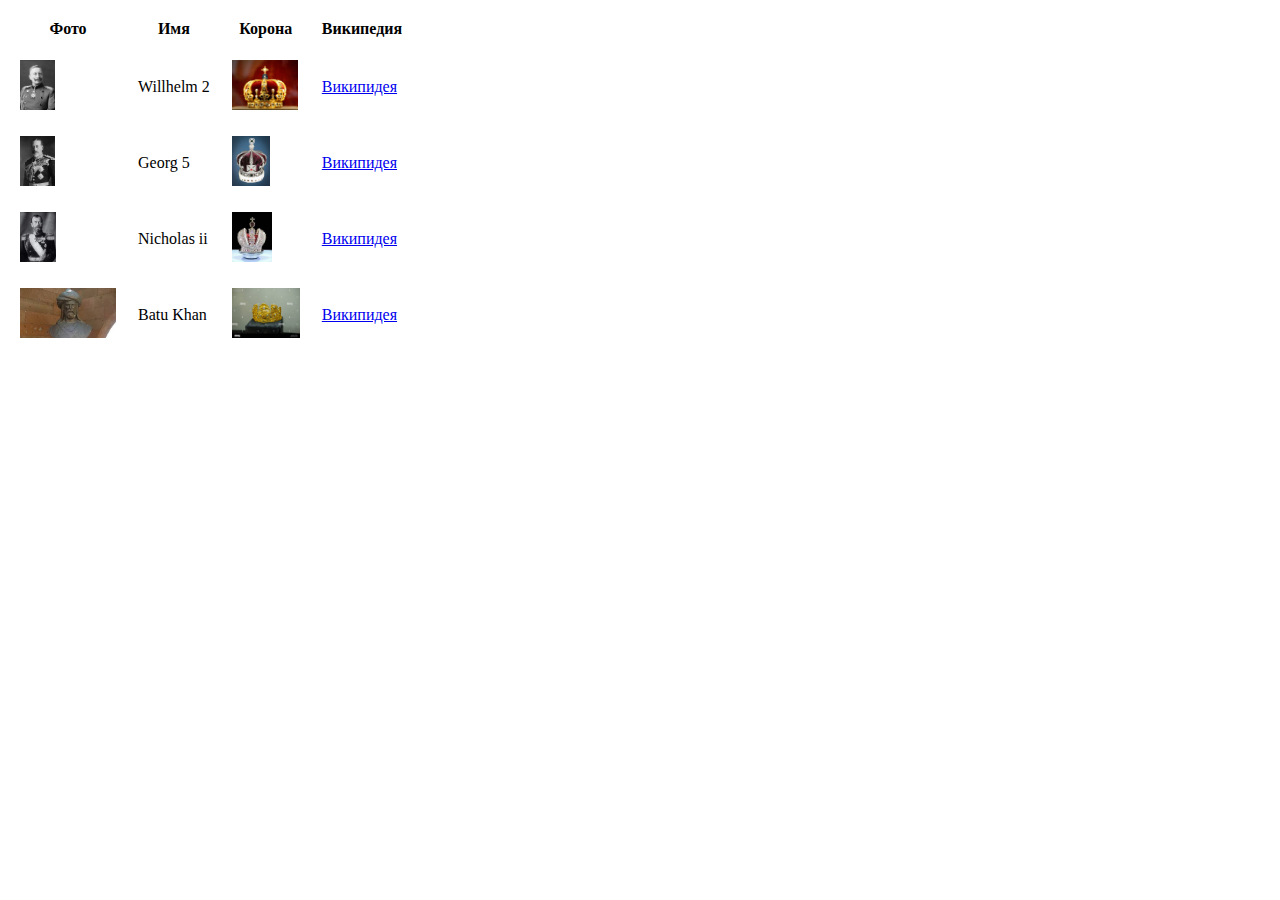
<file: java_new/index.html>
<!DOCTYPE html>
<html lang="en">
    <head>
        <meta charset="UTF-8">
        <title>King</title>
    </head>
    <body>
        <table cellpadding = "10">
            <thead>
                <tr>
                    <th>Фото</th>
                    <th>Имя</th>
                    <th>Корона</th>
                    <th>Википедия</th>
                </tr>
            </thead>
            <tbody>
                <tr>
                    <td>
                        <a href="photo/kaiseer.jpeg">
                            <img src="photo/kaiseer.jpg" alt="Kaiser Willhelm" height="50">
                        </a>
                    </td>
                    <td>Willhelm 2</td>
                    <td>
                        <img src="photo/crown.jpg" alt="Kaiser" height="50">
                    </td>
                    <td>
                        <a href="https://ru.wikipedia.org/wiki/%D0%92%D0%B8%D0%BB%D1%8C%D0%B3%D0%B5%D0%BB%D1%8C%D0%BC_II_(%D0%B8%D0%BC%D0%BF%D0%B5%D1%80%D0%B0%D1%82%D0%BE%D1%80_%D0%93%D0%B5%D1%80%D0%BC%D0%B0%D0%BD%D0%B8%D0%B8)">Википидея</a>
                    </td>
                </tr>
                <tr>
                    <td>
                        <a href="photo/Georg.jpeg">
                            <img src="photo/Georg.jpeg" alt="King Georg" height="50">
                        </a>
                    </td>
                    <td>Georg 5</td>
                    <td>
                        <img src="photo/Crown_Geo.jpg" alt="King crown" height="50">
                    </td>
                    <td>
                        <a href="https://ru.wikipedia.org/wiki/%D0%93%D0%B5%D0%BE%D1%80%D0%B3_V">Википидея</a>
                    </td>
                </tr>
                <tr>
                    <td>
                        <a href="photo/tsar_nicki.jpeg">
                            <img src="photo/tsar_nicki.jpeg" alt="Nicholas" height="50">
                        </a>
                    </td>
                    <td>Nicholas ii</td>
                    <td>
                        <img src="photo/tsar.jpeg" alt="Crown Nicholas" height="50">
                    </td>
                    <td>
                        <a href="https://en.wikipedia.org/wiki/Nicholas_II_of_Russia">Википидея</a>
                    </td>
                </tr>
                <tr>
                    <td>
                        <a href="photo/Batu.jpeg">
                            <img src="photo/Batu.jpeg" alt="Batu khan" height="50">
                        </a>
                    </td>
                    <td>Batu Khan</td>
                    <td>
                        <img src="photo/crown_Batu.jpg" alt="Batu khan" height="50">
                    </td>
                    <td>
                        <a href="https://en.wikipedia.org/wiki/Batu_Khan">Википидея</a>
                    </td>
                </tr>
            </tbody>
        </table>
    </body>
</html>
</file>
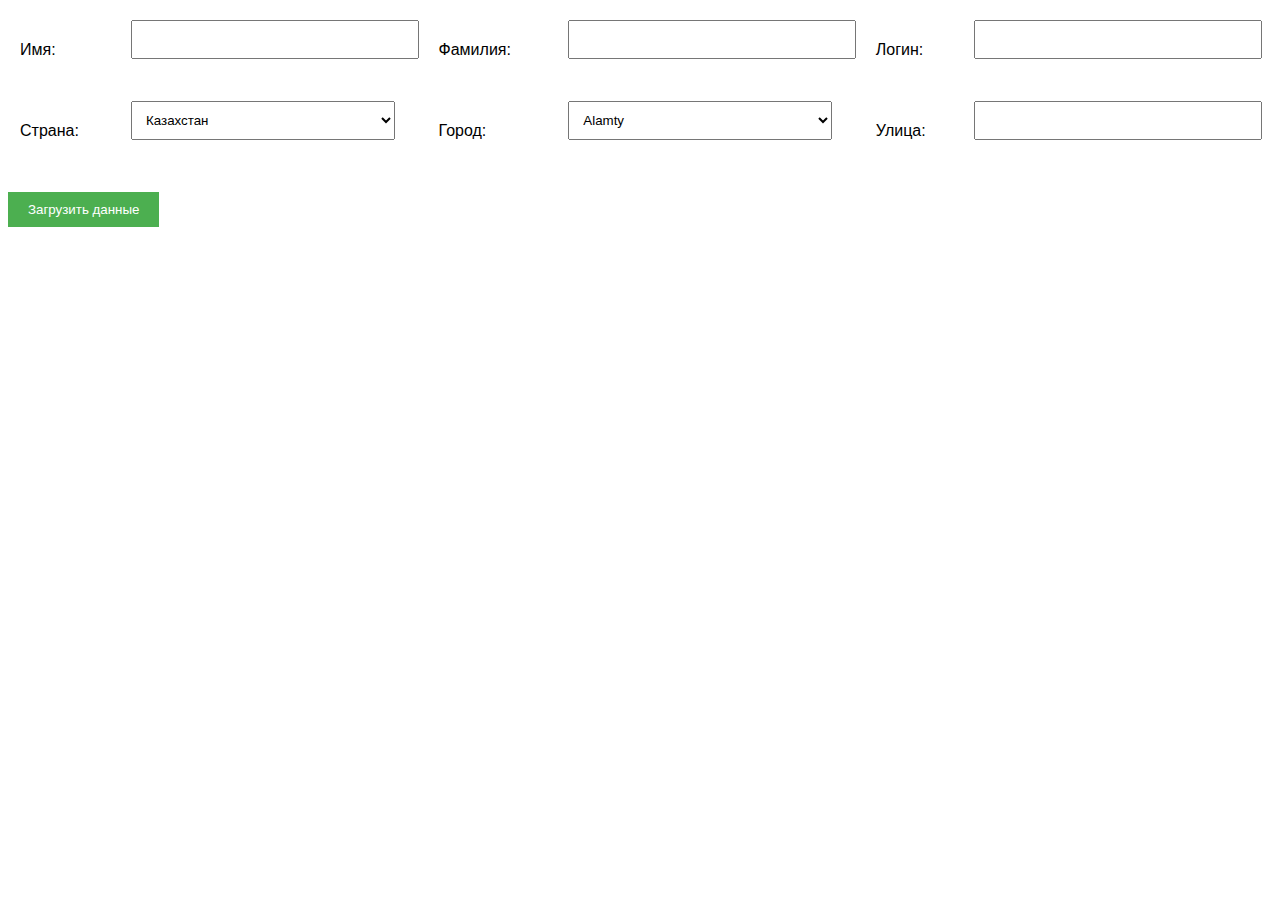
<file: secend/index.html>
<!DOCTYPE html>
<html>
<head>
    <title>Форма регистрации</title>
    <style>
        body {
            font-family: Arial, sans-serif;
        }
        table {
            width: 100%;
            margin-bottom: 20px;
        }
        td {
            padding: 10px;
        }
        input[type="text"], select {
            width: calc(100% - 22px);
            padding: 10px;
            margin-bottom: 20px;
        }
        input[type="submit"] {
            padding: 10px 20px;
            background-color: #4CAF50;
            color: white;
            border: none;
            cursor:pointer;
        }
    </style>
</head>
<body>
    <form>
        <table>
            <tr>
                <td>Имя:</td>
                <td><input type="text" name="name"></td>
                <td>Фамилия:</td>
                <td><input type="text" name="surname"></td>
                <td>Логин:</td>
                <td><input type="text" name="login"></td>
            </tr>
            <tr>
                <td>Страна:</td>
                <td>
                    <select name="country">
                        <option value="kazakhstan">Казахстан</option>
                        <option value="usa">США</option>
                        <option value="japon">Япония</option>
                        <option value="Canada">Канада</option>
                        <option value="UK">Великобритания</option>
                    </select>
                </td>
                <td>Город:</td>
                <td>
                    <select name="city">
                        <option value="almaty">Alamty</option>
                        <option value="astana">Astana</option>
                        <option value="london">london</option>
                        <option value="Paris">Paris</option>
                        <option value="Manchester">Manchester</option>
                        <option value="Lester">Lester</option>
                        <option value="New-York">New-York</option>
                        <option value="Boston">Boston</option>
                    </select>
                </td>
                <td>Улица:</td>
                <td><input type="text" name="street"></td>
            </tr>
        </table>
        <input type="submit" value="Загрузить данные">
    </form>
</body>
</html>
</file>
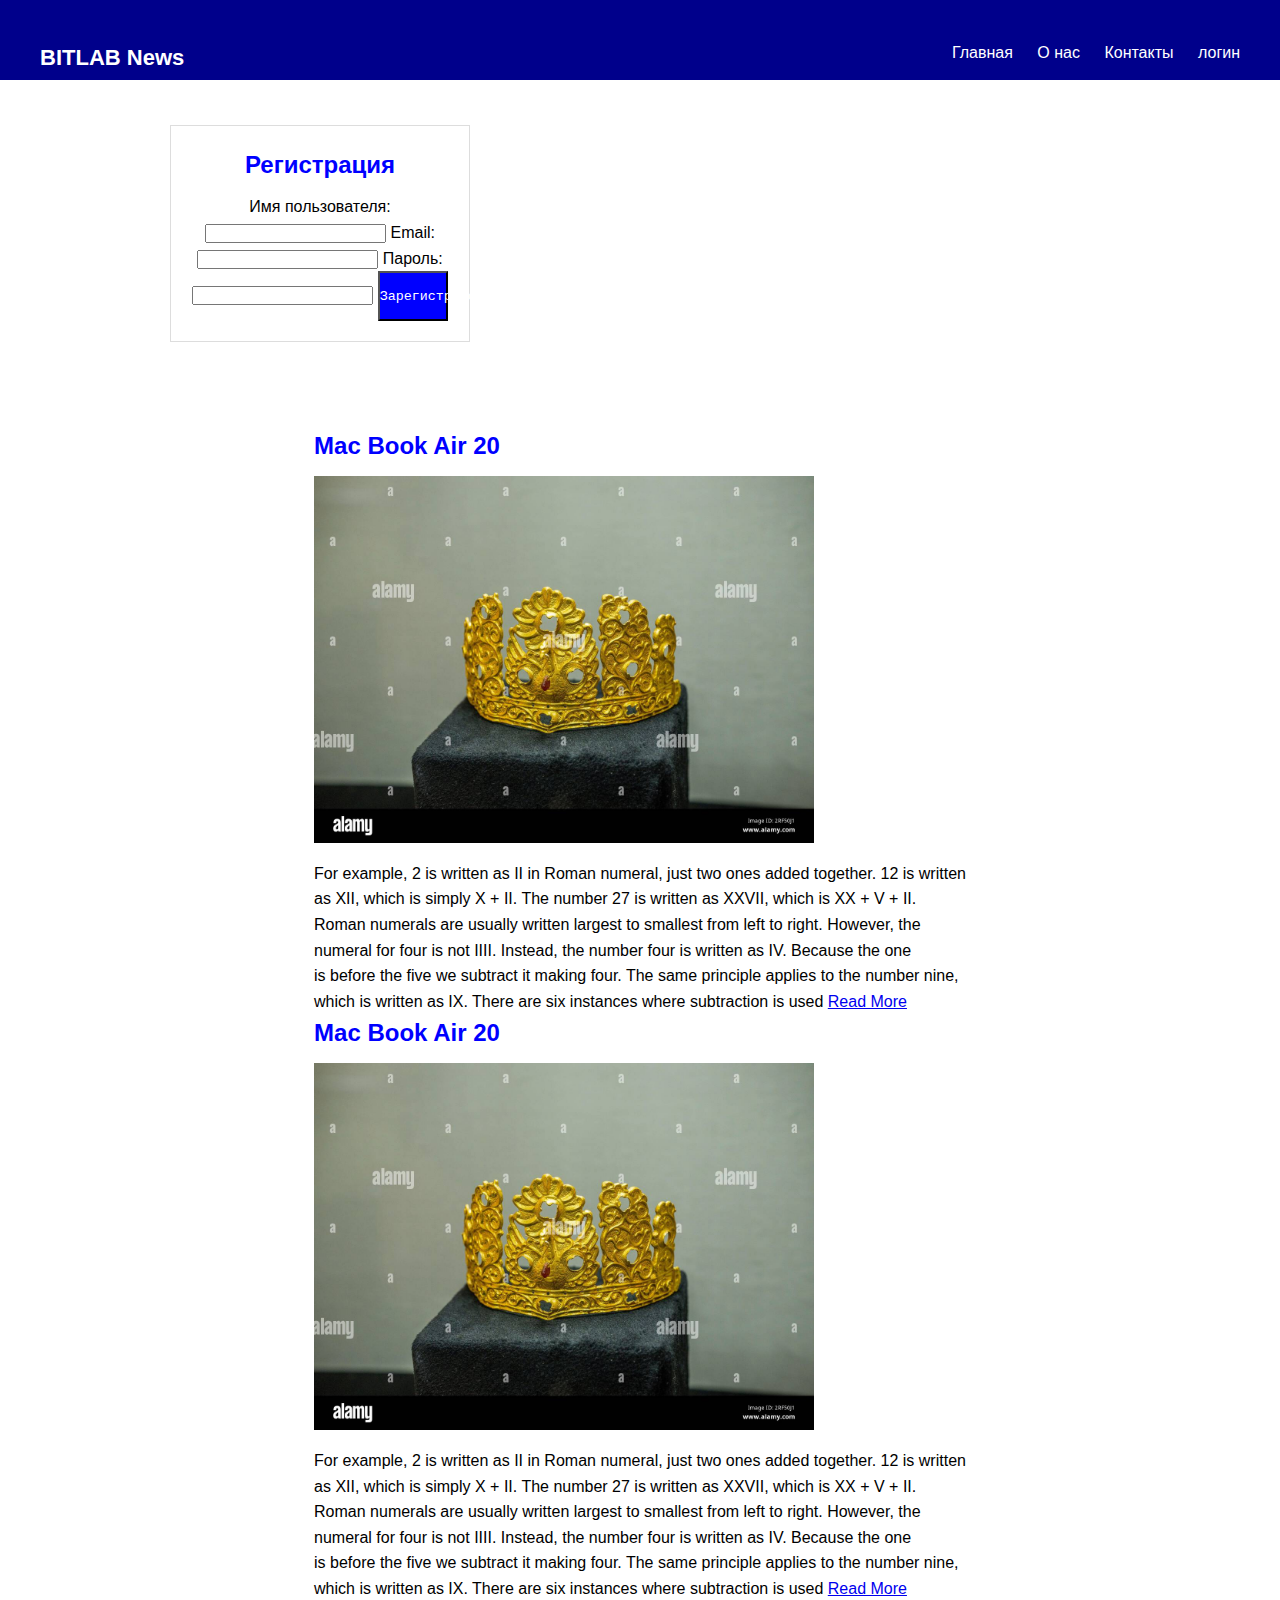
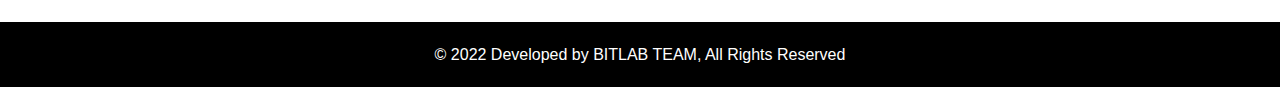
<file: spring/index.html>
<!DOCTYPE html>
<html lang="en">
<head>
    <meta charset="UTF-8">
    <meta name="viewport" content="width=device-width, initial-scale=1.0">
    <title>BITLAB News</title>
    <link rel="stylesheet" href="stryle.css">
</head>
<body>
    <header>
        <h1 class="txt_h1">BITLAB News</h1>
        <nav>
            <ul>
                <li><a href="index.html">Главная</a></li>
                <li><a href="about.html">О нас</a></li>
                <li><a href="contact.html">Контакты</a></li>
                <li><a href="contact.html">логин</a></li>
            </ul>
        </nav>
    </header>
    <div class="pass">
        
    </div>
    <div class="container">
        <div class="pass">
            <div class="registration-form">
                <h2 class="h1s">Регистрация</h2>
                <form>
                    <label for="username">Имя пользователя:</label>
            <input type="text" id="username" name="username" required>

            <label for="email">Email:</label>
            <input type="email" id="email" name="email" required>

            <label for="password">Пароль:</label>
            <input type="password" id="password" name="password" required>

            <button type="submit">Зарегистрироваться</button>

                </form>
            </div>
        </div>
    <main>
        
            
            <div class="pass">
            </div>
            <div class="nes">        
                <h2 class="h1s">Mac Book Air 20</h2>
                <img class="img_crone" src="photo/crown_Batu.jpg" alt="Mac Book Air">
                <p>For example, 2 is written as II in Roman numeral, just two ones added together. 12 is written <br> 
                    as XII, which is simply X + II. The number 27 is written as XXVII, which is XX + V + II. <br>
                    Roman numerals are usually written largest to smallest from left to right. However, the <br>
                    numeral for four is not IIII. Instead, the number four is written as IV. Because the one <br>
                    is before the five we subtract it making four. The same principle applies to the number nine, <br>
                    which is written as IX. There are six instances where subtraction is used <a href="index.html"> Read More </a> </p>
                </div>     
                <div class="nes">        
                    <h2 class="h1s">Mac Book Air 20</h2>
                    <img class="img_crone" src="photo/crown_Batu.jpg" alt="Mac Book Air">
                    <p>For example, 2 is written as II in Roman numeral, just two ones added together. 12 is written <br> 
                        as XII, which is simply X + II. The number 27 is written as XXVII, which is XX + V + II. <br>
                        Roman numerals are usually written largest to smallest from left to right. However, the <br>
                        numeral for four is not IIII. Instead, the number four is written as IV. Because the one <br>
                        is before the five we subtract it making four. The same principle applies to the number nine, <br>
                        which is written as IX. There are six instances where subtraction is used <a href="index.html"> Read More </a> </p>
                    </div> 

    </main>
    <footer>
        <p>&copy; 2022 Developed by BITLAB TEAM, All Rights Reserved</p>
    </footer>
</body>
</html>
</file>
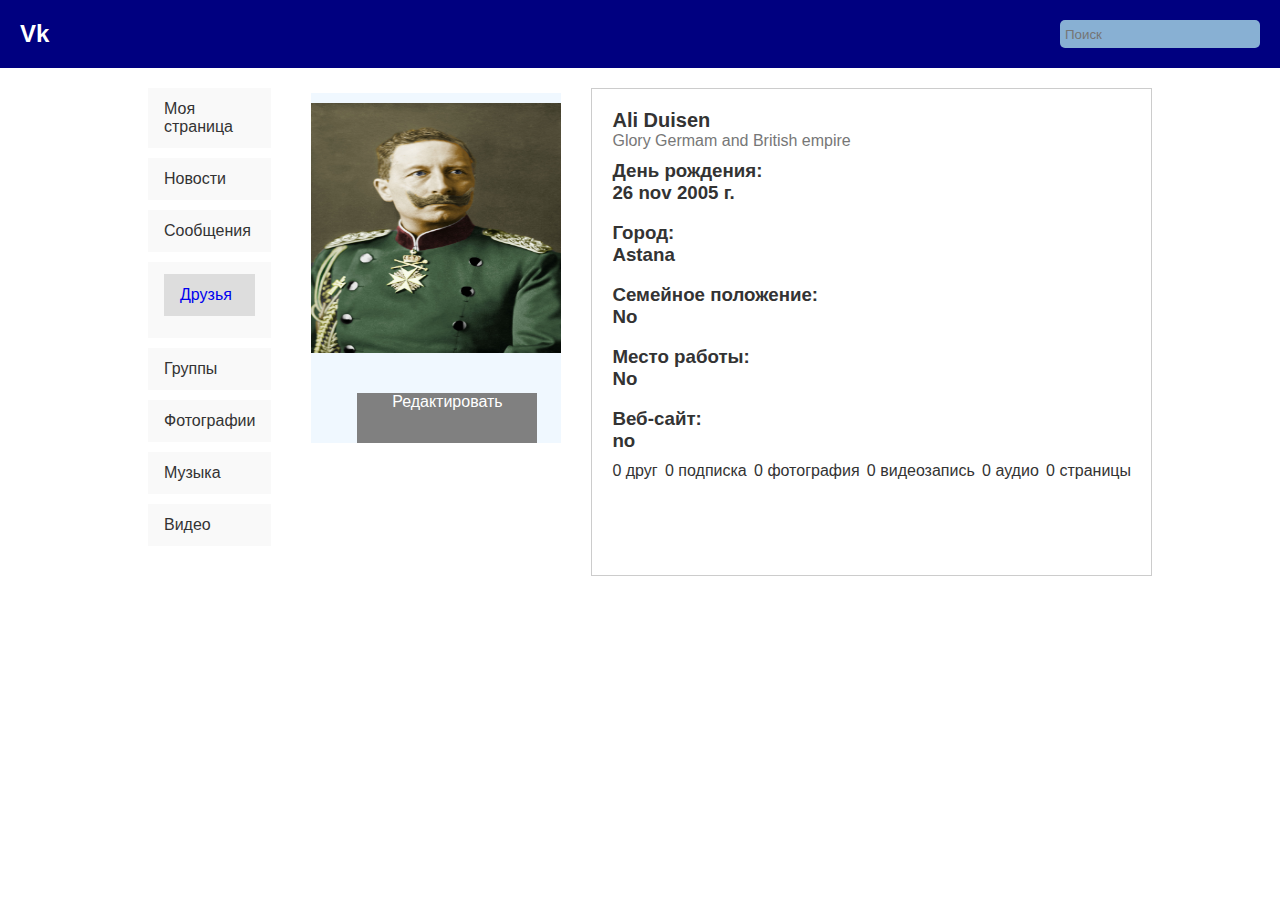
<file: Spring_2/index.html>
<!DOCTYPE html>
<html lang="en">
<head>
    <meta charset="UTF-8">
    <meta name="viewport" content="width=device-width, initial-scale=1.0">
    <title>Document</title>
    <link rel="stylesheet" href="style.css">
</head>
<body>
    <div class="navBar">
        <h2>Vk</h2>
        <input type="text" class="search-bar" placeholder="Поиск">
    </div>
    <div class="container">
        <div class="menu">
            <div class="menu-item">Моя страница</div>
            <div class="menu-item">Новости</div>
            <div class="menu-item">Сообщения</div>
            <div class="menu-item"> <a href="secend.html" class="menu-item active">Друзья</a></div>
            <div class="menu-item">Группы</div>
            <div class="menu-item">Фотографии</div>
            <div class="menu-item">Музыка</div>
            <div class="menu-item">Видео</div>
        </div>
        <div class="cont">
            <img class="uk" src="photo/Willhelm.jpeg" alt="Soccer Player" >
            <div class="bottom-left">Редактировать</div>
          </div>
          
        <div class="profile">
            <div class="name">Ali Duisen </div>
            <div class="status">Glory Germam and British empire </div>
            <div class="details">
              <h3>  День рождения:</h3>                                                           <h3>26 nov 2005 г. </h3> <br>
              <h3>  Город:   </h3>                                                                <h3> Astana </h3> <br>
              <h3>  Семейное положение:   </h3>                                               <h3>   No </h3> <br>
              <h3>  Место работы:   </h3>                                                       <h3>  No </h3><br>
              <h3>  Веб-сайт: </h3>                                                        <h3>       no</h3>
            </div>
            <div class="counters">
                <div>0 друг</div>
                <div>0 подписка</div>
                <div>0 фотография</div>
                <div>0 видеозапись</div>
                <div>0 аудио</div>
                <div>0 страницы </div>
            </div>
        </div>
    </div>
</body>
</html>
</file>
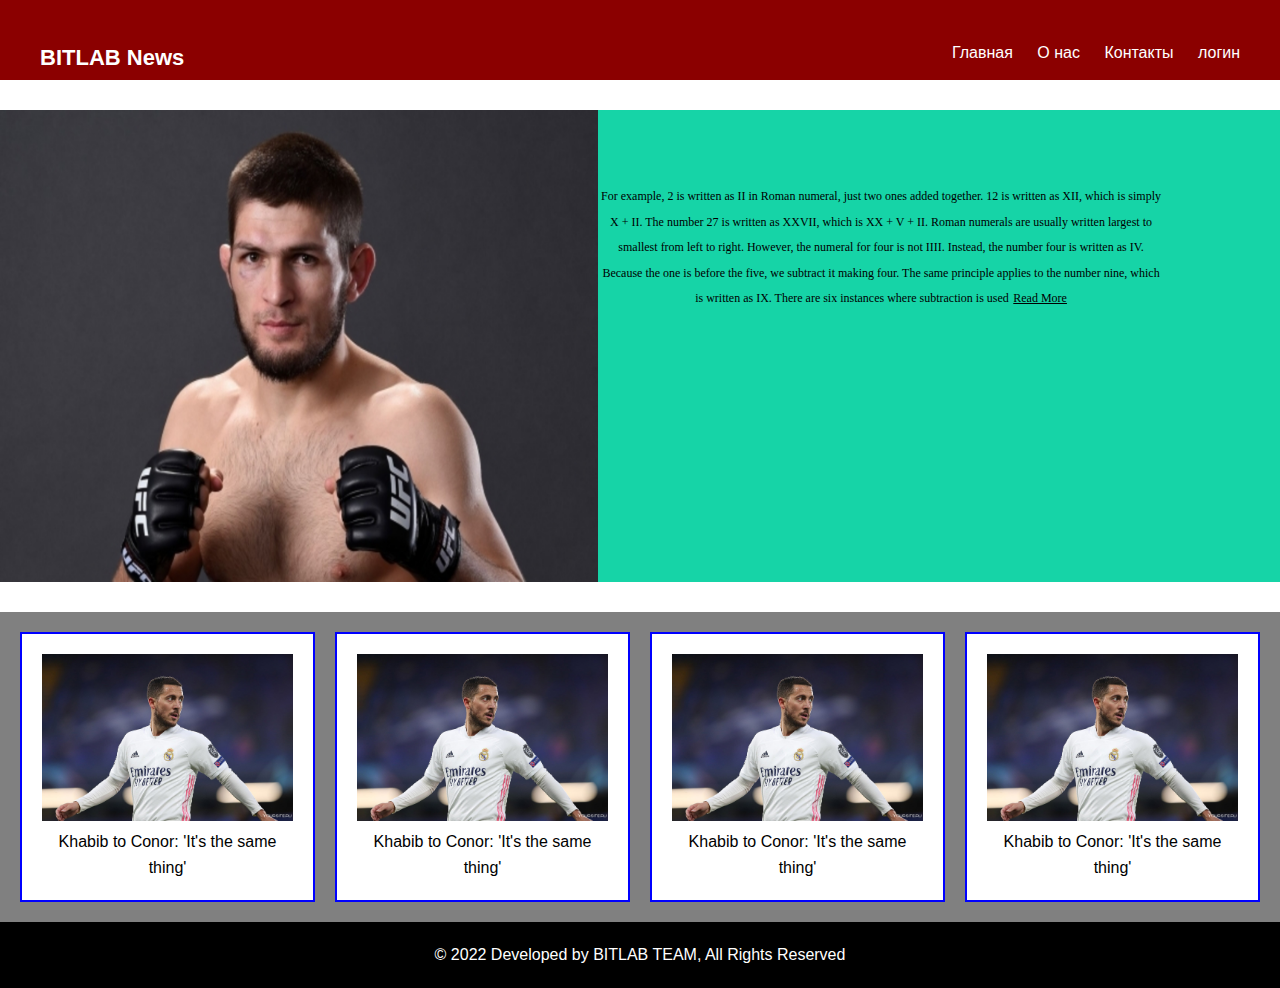
<file: spring_en/index.html>
<!DOCTYPE html>
<html lang="en">
<head>
    <meta charset="UTF-8">
    <meta name="viewport" content="width=device-width, initial-scale=1.0">
    <title>BITLAB News</title>
    <link rel="stylesheet" href="static/style.css">
</head>
<body>

    <header>
        <h1 class="txt_h1">BITLAB News</h1>
        <nav>
            <ul>
                <li><a href="index.html">Главная</a></li>
                <li><a href="about.html">О нас</a></li>
                <li><a href="contact.html">Контакты</a></li>
                <li><a href="contact.html">логин</a></li>
            </ul>
        </nav>
    </header>
    <div class="pass">

    </div>
        <div class="Rectangle2" style="width: 100%; height: 100%; background: #16D4A7; display: flex; align-items: center; justify-content: center;">
            <img class="Khabib1" style="width: 598px; height: 472px;" src="photos/Khabib.jpg" />
            <div class="[base64]" style="width: 1055px; height: 328px; text-align: center;">
                <span style="color: black; font-size: 12px; font-family: Inter; font-weight: 400; word-wrap: break-word">For example, 2 is written as II in Roman numeral, just two ones added together. 12 is written as XII, which is simply X + II. The number 27 is written as XXVII, which is XX + V + II. Roman numerals are usually written largest to smallest from left to right. However, the numeral for four is not IIII. Instead, the number four is written as IV. Because the one is before the five, we subtract it making four. The same principle applies to the number nine, which is written as IX. There are six instances where subtraction is used</span>
                <span style="color: black; font-size: 12px; font-family: Inter; font-weight: 400; text-decoration: underline; word-wrap: break-word">Read More<br/></span>
            </div>
            <div class="KhabibToConorItIsTheSameThing" style="width: 216px; height: 25px; text-align: center; color: black; font-size: 12px; font-family: Inter; font-weight: 400; word-wrap: break-word;"></div>
        </div>

<div class="pass">

    </div>
        <div class="containerser">
          <div class="panel">
            <img src="photos/eden .jpg" alt="Character 1">
            <p>Khabib to Conor: 'It's the same thing'</p>
          </div>
          <div class="panel">
            <img src="photos/eden .jpg" alt="Character 2">
            <p>Khabib to Conor: 'It's the same thing'</p>
          </div>
          <div class="panel">
            <img src="photos/eden .jpg" alt="Character 3">
            <p>Khabib to Conor: 'It's the same thing'</p>
          </div>
          <div class="panel">
            <img src="photos/eden .jpg" alt="Character 4">
            <p>Khabib to Conor: 'It's the same thing'</p>
          </div>
        </div>

    </main>
    <footer>
        <p>&copy; 2022 Developed by BITLAB TEAM, All Rights Reserved</p>
    </footer>
</body>
</html>
</file>
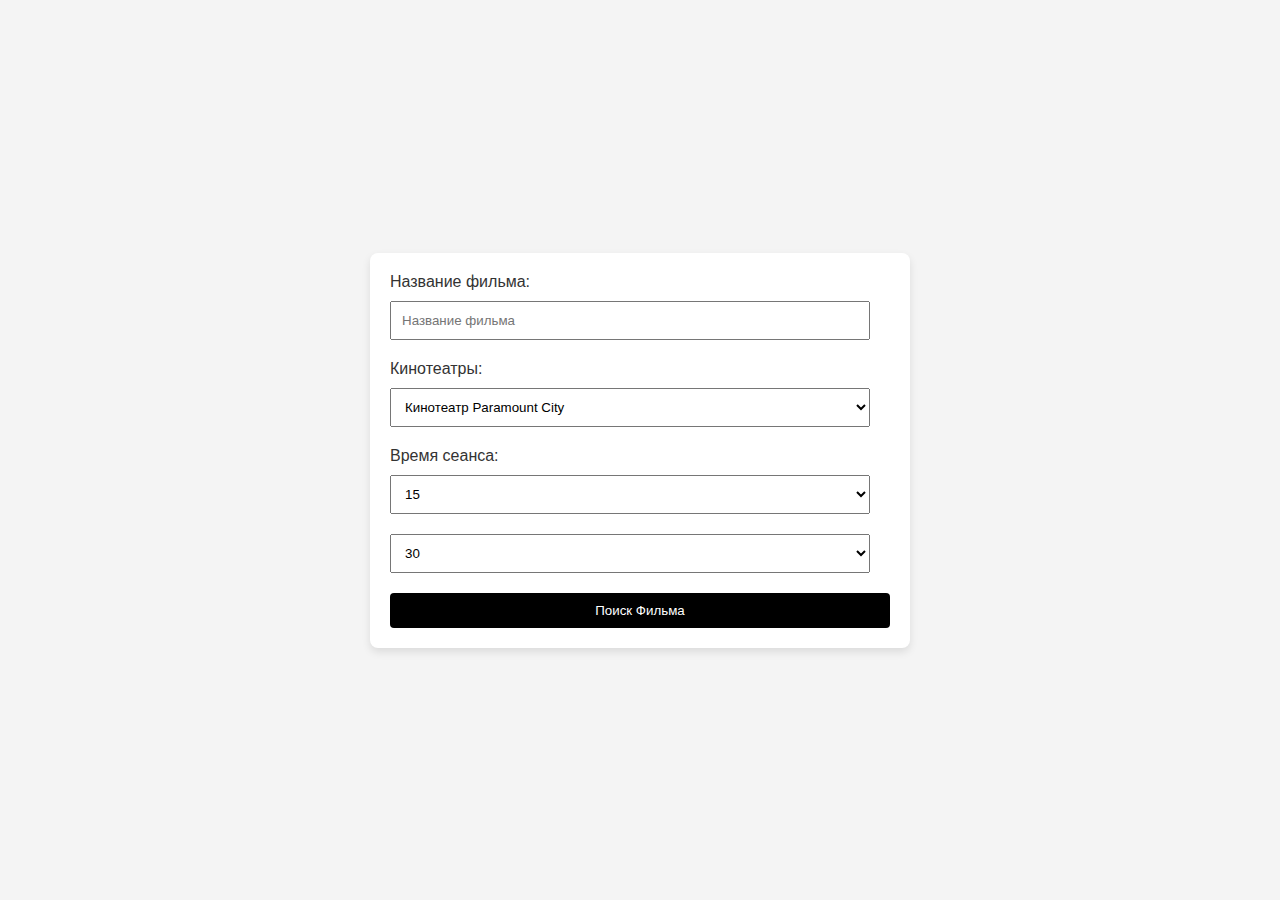
<file: secend/secend.html>
<!DOCTYPE html>
<html lang="ru">
<head>
    <meta charset="UTF-8">
    <meta name="viewport" content="width=device-width, initial-scale=1.0">
    <title>Форма поиска фильма</title>
    <style>
        body {
            font-family: Arial, sans-serif;
            background-color: #f4f4f4;
            color: #333;
            display: flex;
            align-items: center;
            justify-content: center;
            height: 100vh;
            margin: 0;
        }
        form {
            display: flex;
            flex-direction: column;
            max-width: 500px;
            width: 100%;
            padding: 20px;
            background-color: #fff;
            border-radius: 8px;
            box-shadow: 0 4px 8px rgba(0, 0, 0, 0.1);
        }
        .form-column {
            flex: 1;
            margin-right: 20px;
        }
        label {
            display: block;
            margin-bottom: 10px;
        }
        input[type="text"], select {
            width: 100%;
            padding: 10px;
            margin-bottom: 20px;
            box-sizing: border-box;
        }
        button[type="submit"] {
            background-color: black;
            color: white;
            padding: 10px 20px;
            border: none;
            cursor: pointer;
            border-radius: 4px;
        }
    </style>
</head>
<body>
    <form action="/search" method="get">
        <div class="form-column">
            <label for="filmName">Название фильма:</label>
            <input type="text" id="filmName" name="filmName" placeholder="Название фильма">

            <label for="cinema">Кинотеатры:</label>
            <select id="cinema" name="cinema">
                <option value="paramountCity">Кинотеатр Paramount City</option>
            </select>
        </div>

        <div class="form-column">
            <label for="showtime">Время сеанса:</label>
            <select id="showtimeHour" name="showtimeHour">

                <option value="15">15</option>
                <option value="1+">16</option>

                <option value="17">17</option>
                <option value="18">18</option>

                <option value="19">19</option>
                <option value="20">20</option>
                
                <option value="21">21</option>
                <option value="22">22</option>
            </select>
            
            <select id="showtimeMinute" name="showtimeMinute">
                <option value="30">30</option>
            </select>
        </div>

        <button type="submit">Поиск Фильма</button>
    </form>
</body>
</html>
</file>
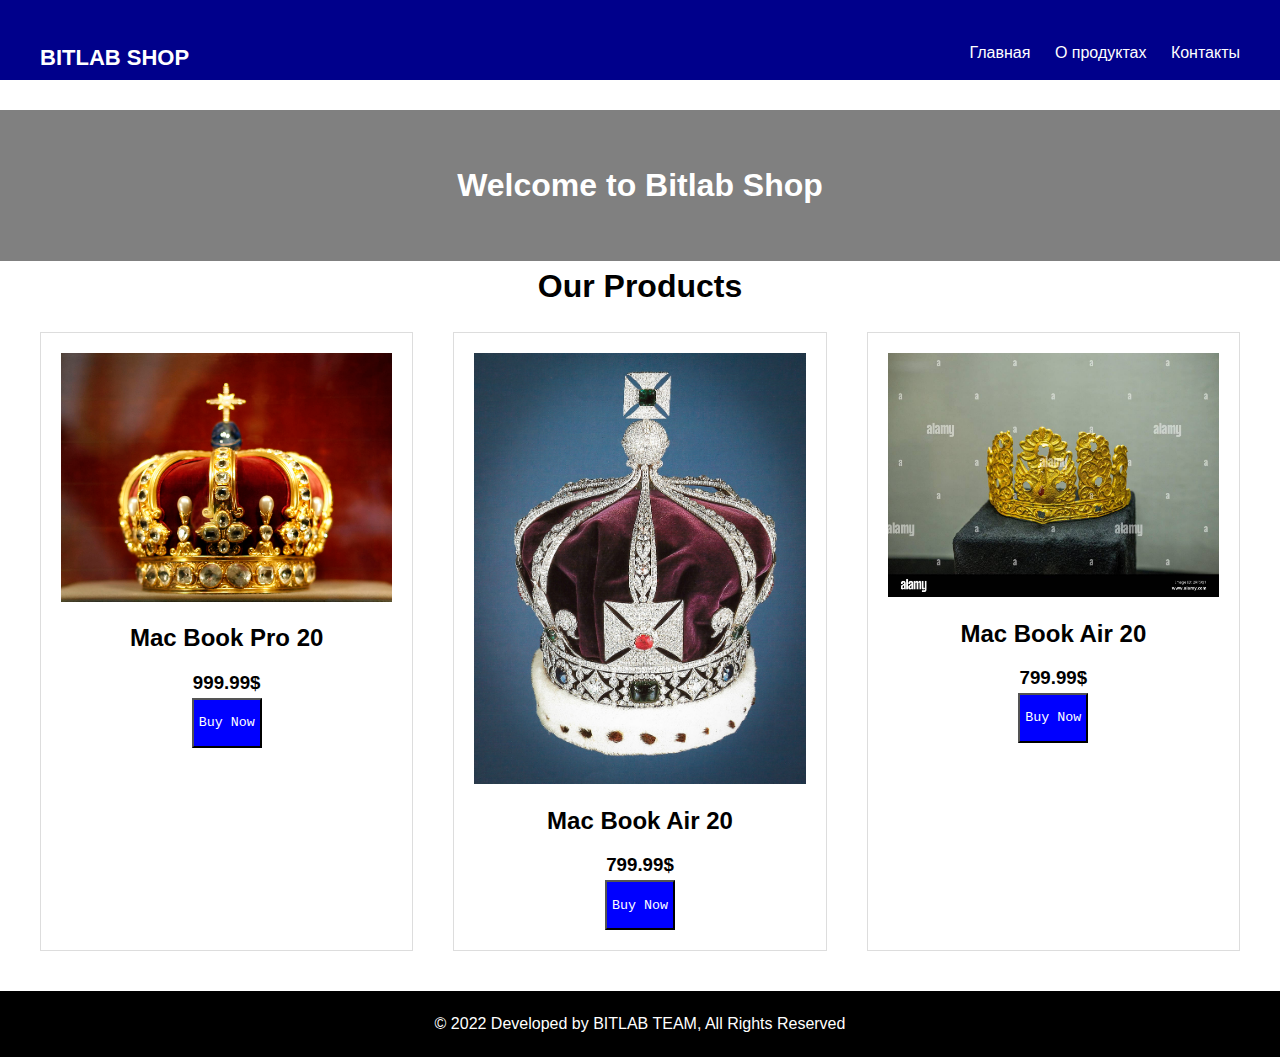
<file: secend/three.html>
<!DOCTYPE html>
<html lang="en">
<head>
    <meta charset="UTF-8">
    <meta name="viewport" content="width=device-width, initial-scale=1.0">
    <title>BITLAB SHOP</title>
    <link rel="stylesheet" href="style.css">
</head>
<body>
    <header>
        <h1 class="txt_h1">BITLAB SHOP</h1>
        <nav>
            <ul>
                <li><a href="index.html">Главная</a></li>
                <li><a href="about.html">О продуктах</a></li>
                <li><a href="contact.html">Контакты</a></li>
            </ul>
        </nav>
    </header>
    <div class="pass">
        
    </div>
    <div class="pad_header">
        <div class="text">
            <h1 class="text_but">Welcome to Bitlab Shop</h1>
        </div>
    </div>
    <div class="hello_txt">
        <h1 class="hello">Our Products</h1>
    </div>
    <main>
        <section>
            <img class="imger" src="photo/crown.jpg" alt="Mac Book Pro">
            <h2>Mac Book Pro 20</h2>
            <h3>999.99$</h3>
            <button >Buy Now</button>
        </section>
        <section>
            <img src="photo/Crown_Geo.jpg" alt="Mac Book Air">
            <h2>Mac Book Air 20</h2>
            <h3>799.99$</h3>
            <button>Buy Now</button>
        </section>
        <section>
            <img src="photo/crown_Batu.jpg" alt="Mac Book Air">
            <h2>Mac Book Air 20</h2>
            <h3>799.99$</h3>
            <button>Buy Now</button>
        </section>
    </main>
    <footer>
        <p>&copy; 2022 Developed by BITLAB TEAM, All Rights Reserved</p>
    </footer>
</body>
</html>
</file>
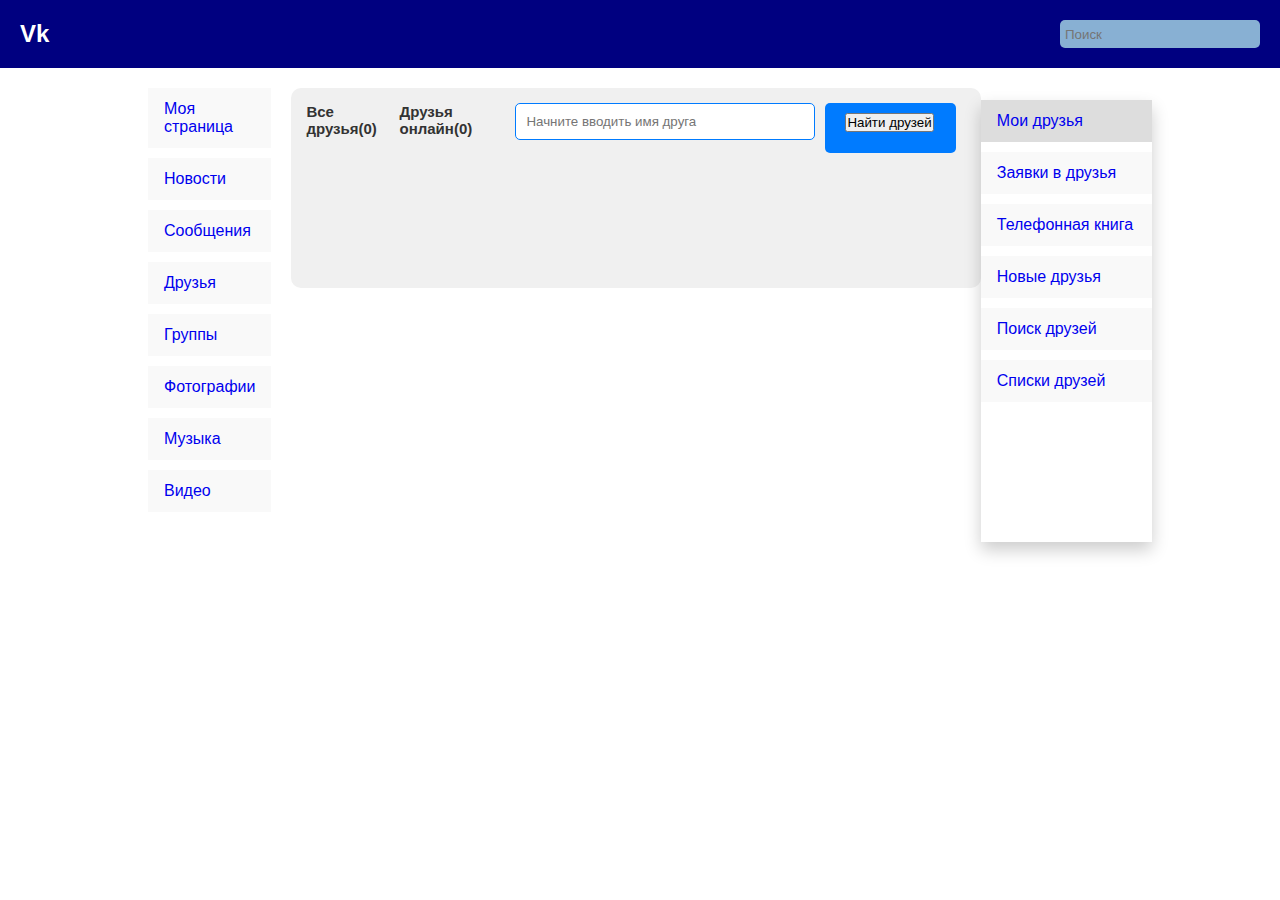
<file: Spring_2/secend.html>
<!DOCTYPE html>
<html lang="ru">
<head>
    <meta charset="UTF-8">
    <meta name="viewport" content="width=device-width, initial-scale=1.0">
    <title>Document</title>
    <link rel="stylesheet" href="style.css">
</head>
<body>
    <header class="navBar">
        <h2>Vk</h2>
        <input type="search" class="search-bar" placeholder="Поиск">
    </header>
    <main class="container">
        <nav class="menu">
            <a href="#" class="menu-item">Моя страница</a>
            <a href="#" class="menu-item">Новости</a>
            <a href="#" class="menu-item">Сообщения</a>
            <a href="#" class="menu-item">Друзья</a>
            <a href="#" class="menu-item">Группы</a>
            <a href="#" class="menu-item">Фотографии</a>
            <a href="#" class="menu-item">Музыка</a>
            <a href="#" class="menu-item">Видео</a>
        </nav>
        <div class="kein_cde">
            <div class="friends">
                <p class="a1e">Все друзья(0)</p>
                <p>Друзья онлайн(0)</p>
            </div>
            <div class="search">
                <input type="text" placeholder="Начните вводить имя друга">
            </div>
            <div class="button">
                <button>Найти друзей</button>
            </div>
        </div>   
        <nav class="menus">
            <a href="#" class="menu-item active">Мои друзья</a>
            <a href="#" class="menu-item">Заявки в друзья</a>
            <a href="#" class="menu-item">Телефонная книга</a>
            <a href="#" class="menu-item">Новые друзья</a>
            <a href="#" class="menu-item">Поиск друзей</a>
            <a href="#" class="menu-item">Списки друзей</a>
        </nav>
    </main>
</body>
</html>
</file>
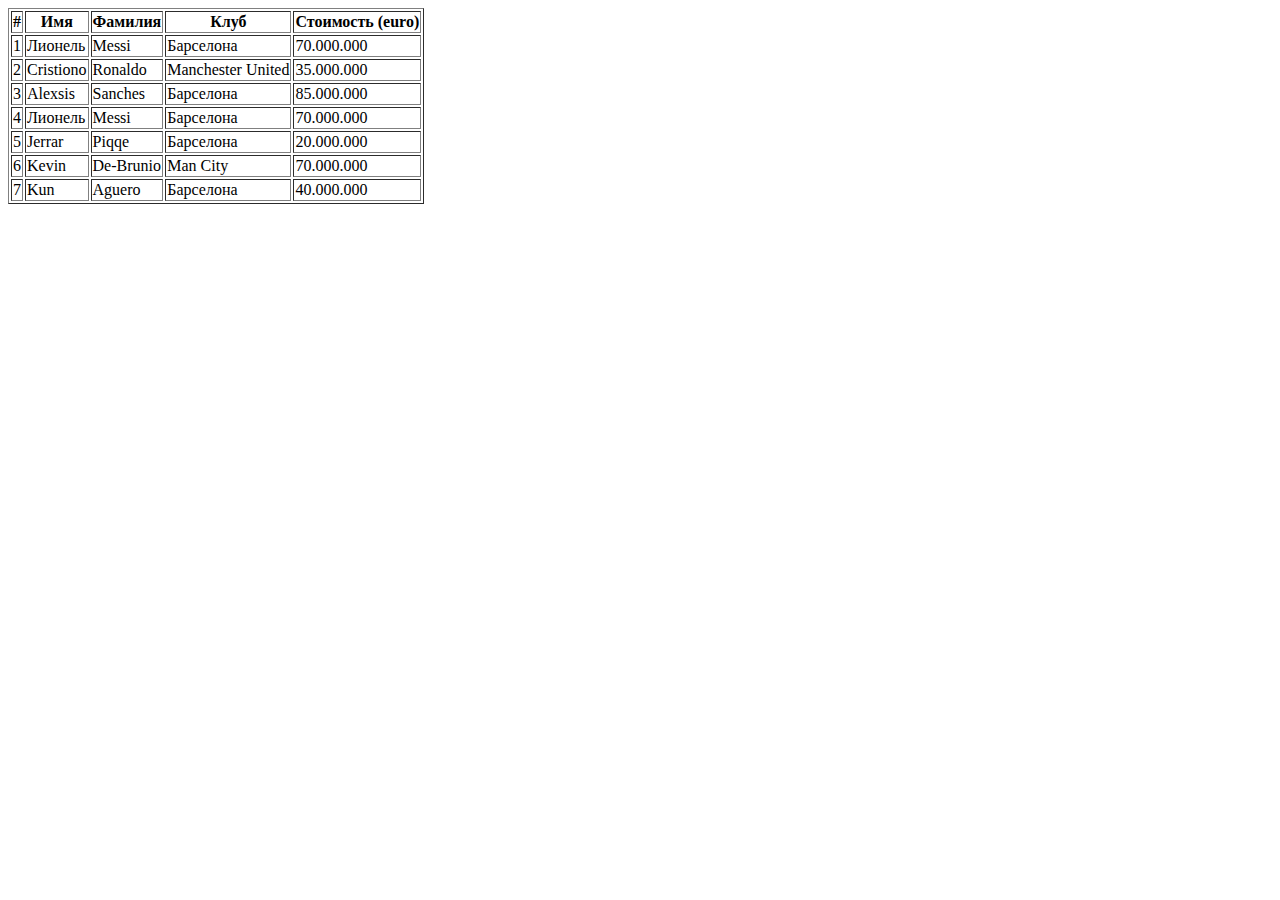
<file: java_new/five/indexsr.html>
<!DOCTYPE html>
<html lang="ru">
<head>
    <meta charset="UTF-8">
    <meta name="viewport" content="width=device-width, initial-scale=1.0">
    <title>Таблица игроков</title>
</head>
<body>

<table border="1">
    <tr>
        <th>#</th>
        <th>Имя</th>
        <th>Фамилия</th>
        <th>Клуб</th>
        <th>Стоимость (euro)</th>
    </tr>

    <!-- Row 1 -->
    <tr>
        <td>1</td>
        <td>Лионель</td>
        <td>Messi</td>
        <td>Барселона</td>
        <td>70.000.000</td>
    </tr>

    <tr>
        <td>2</td>
        <td>Cristiono</td>
        <td>Ronaldo</td>
        <td>Manchester United</td>
        <td>35.000.000</td>
    </tr>


    <tr>
        <td>3</td>
        <td>Alexsis</td>
        <td>Sanches</td>
        <td>Барселона</td>
        <td>85.000.000</td>
    </tr>




    <tr>
        <td>4</td>
        <td>Лионель</td>
        <td>Messi</td>
        <td>Барселона</td>
        <td>70.000.000</td>
    </tr>




    <tr>
        <td>5</td>
        <td>Jerrar</td>
        <td>Piqqe</td>
        <td>Барселона</td>
        <td>20.000.000</td>
    </tr>




    <tr>
        <td>6</td>
        <td>Kevin</td>
        <td>De-Brunio</td>
        <td>Man City</td>
        <td>70.000.000</td>
    </tr>



    <tr>
        <td>7</td>
        <td>Kun</td>
        <td>Aguero</td>
        <td>Барселона</td>
        <td>40.000.000</td>
    </tr>

</body>
</html>
</file>
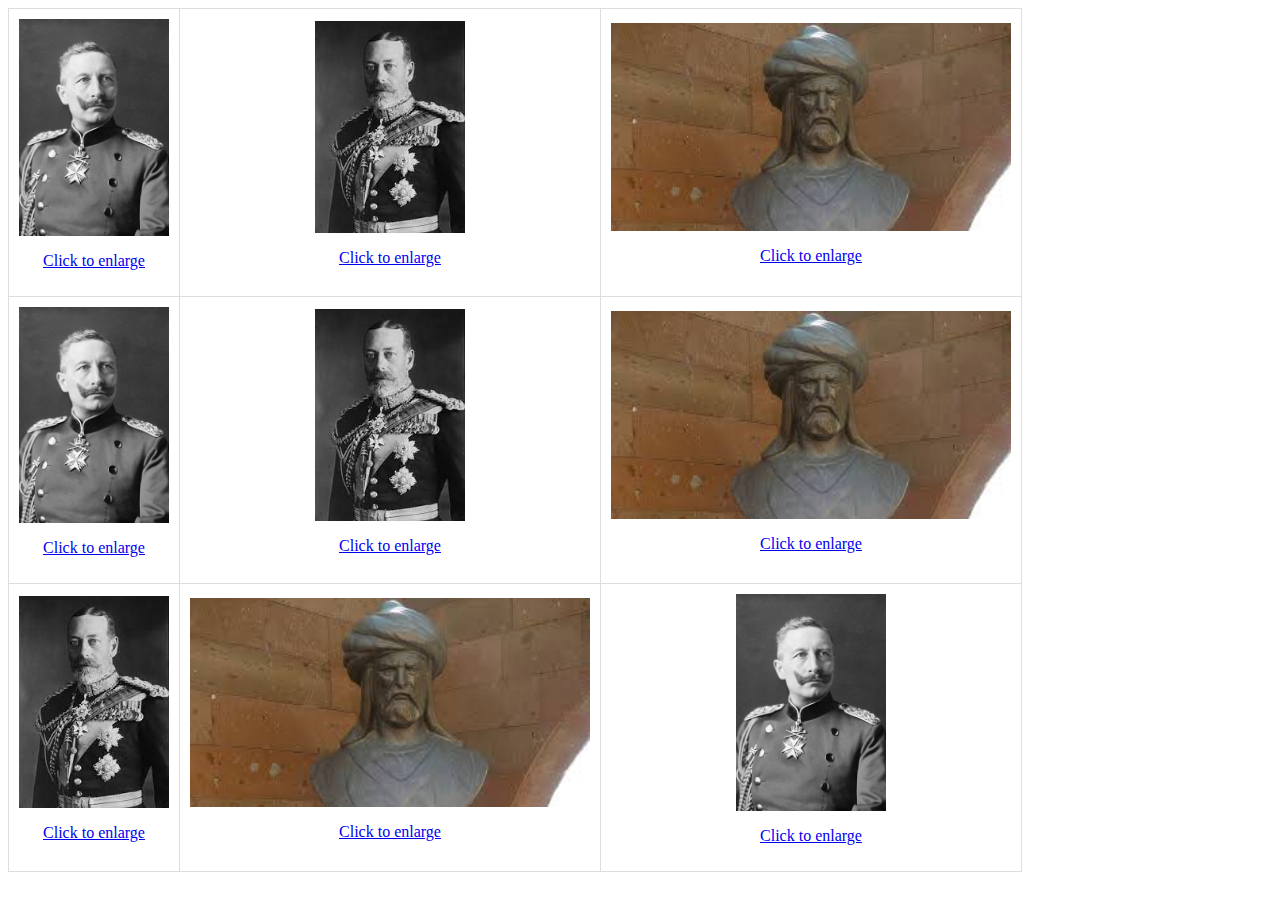
<file: java_new/four/indexcss.html>
<!DOCTYPE html>
<html lang="ru">
<head>
    <meta charset="UTF-8">
    <meta name="viewport" content="width=device-width, initial-scale=1.0">
    <title>Фотогалерея</title>
    <style>
        table {
            border-collapse: collapse;
            margin-bottom: 20px;
        }

        table, td {
            border: 1px solid #ddd;
        }

        td {
            padding: 10px;
            text-align: center;
        }

        img {
            display: block;
            margin: 0 auto;
            max-width: 100%;
            height: auto;
        }
    </style>
</head>
<body>

<table>
    <tr>
        <td>
            <a href="photo/kaiseer.jpg" target="_blank">
                <img src="photo/kaiseer.jpg" alt="" width="150">
                <p>Click to enlarge</p>
            </a>
        </td>
        <td>
            <a href="photo/Georg.jpeg" target="_blank">
                <img src="photo/Georg.jpeg" alt="" width="150">
                <p>Click to enlarge</p>
            </a>
        </td>
        <td>
            <a href="photo/Batu.jpeg" target="_blank">
                <img src="photo/Batu.jpeg" alt="" width="400">
                <p>Click to enlarge</p>
            </a>
        </td>
    </tr>
    <tr>
        <td>
            <a href="photo/kaiseer.jpg" target="_blank">
                <img src="photo/kaiseer.jpg" alt="" width="150">
                <p>Click to enlarge</p>
            </a>
        </td>
        <td>
            <a href="photo/Georg.jpeg" target="_blank">
                <img src="photo/Georg.jpeg" alt="" width="150">
                <p>Click to enlarge</p>
            </a>
        </td>
        <td>
            <a href="photo/Batu.jpeg" target="_blank">
                <img src="photo/Batu.jpeg" alt="" width="400">
                <p>Click to enlarge</p>
            </a>
        </td>
    </tr>
    <tr>
        <td>
            <a href="photo/Georg.jpeg" target="_blank">
                <img src="photo/Georg.jpeg" alt="" width="150">
                <p>Click to enlarge</p>
            </a>
        </td>
        <td>
            <a href="photo/Batu.jpeg" target="_blank">
                <img src="photo/Batu.jpeg" alt="" width="400">
                <p>Click to enlarge</p>
            </a>
        </td>
        <td>
            <a href="photo/kaiseer.jpg" target="_blank">
                <img src="photo/kaiseer.jpg" alt="" width="150">
                <p>Click to enlarge</p>
            </a>
        </td>
    </tr>
</table>

</body>
</html>
</file>
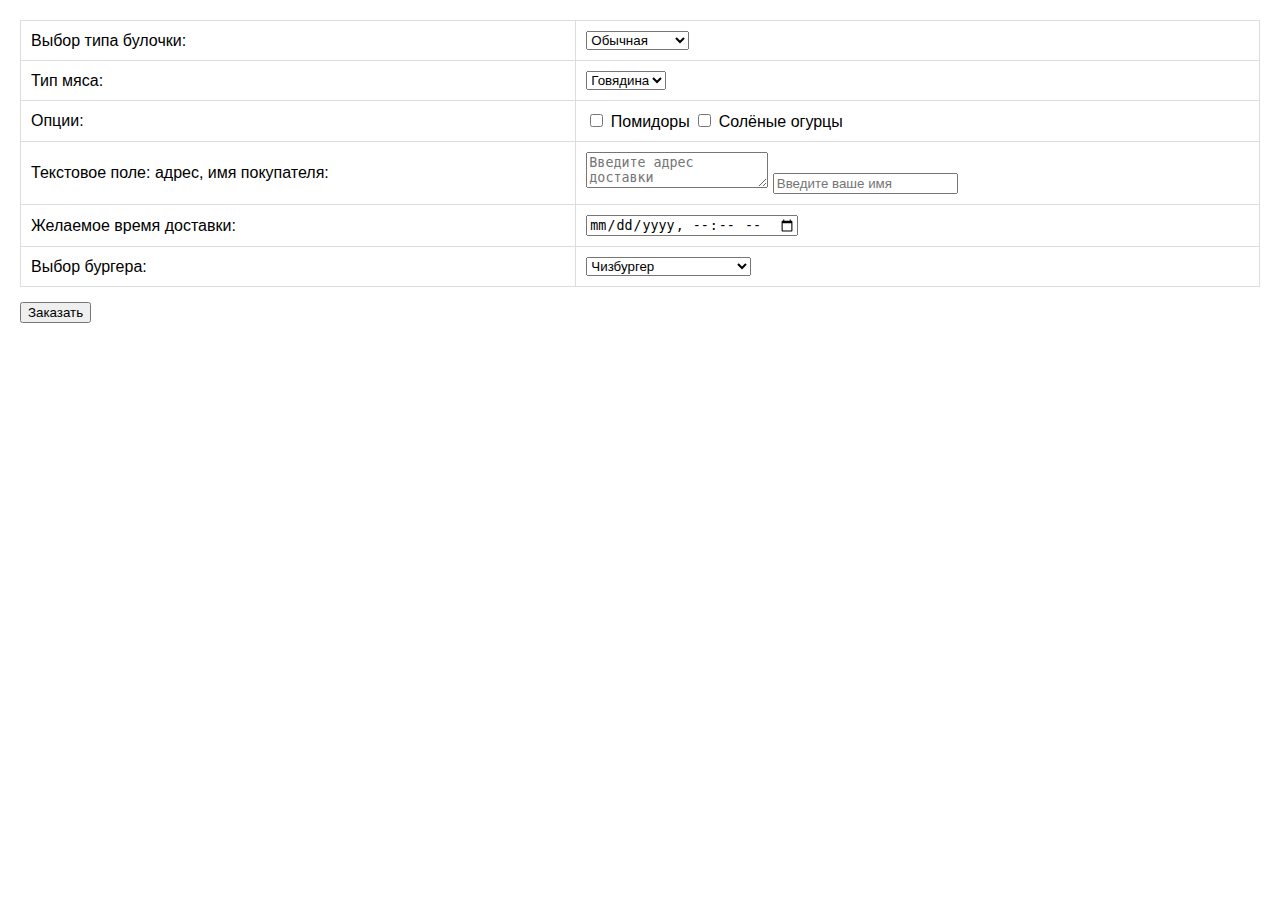
<file: java_new/secend/indext.html>
<!DOCTYPE html>
<html lang="en">
<head>
    <meta charset="UTF-8">
    <meta name="viewport" content="width=device-width, initial-scale=1.0">
    <link rel="stylesheet" href="style.css">
    <title>Форма заказа бургеров</title>
</head>
<body>

    <form action="#" method="post" class="burger-form">
        <table>
            <tr>
                <td>Выбор типа булочки:</td>
                <td>
                    <select name="bunType">
                        <option value="обычная">Обычная</option>
                        <option value="с семечками">С семечками</option>
                        <option value="булочка без глютена">Без глютена</option>
                    </select>
                </td>
            </tr>
            <tr>
                <td>Тип мяса:</td>
                <td>
                    <select name="meatType">
                        <option value="говядина">Говядина</option>
                        <option value="курица">Курица</option>
                        <option value="рыба">Рыба</option>
                    </select>
                </td>
            </tr>
            <tr>
                <td>Опции:</td>
                <td>
                    <input type="checkbox" name="options[]" value="помидор"> Помидоры
                    <input type="checkbox" name="options[]" value="солёные огурцы"> Солёные огурцы
                </td>
            </tr>
            <tr>
                <td>Текстовое поле: адрес, имя покупателя:</td>
                <td>
                    <textarea name="address" placeholder="Введите адрес доставки"></textarea>
                    <input type="text" name="customerName" placeholder="Введите ваше имя">
                </td>
            </tr>
            <tr>
                <td>Желаемое время доставки:</td>
                <td>
                    <input type="datetime-local" name="deliveryTime">
                </td>
            </tr>
            <tr>
                <td>Выбор бургера:</td>
                <td>
                    <select name="burgerType">
                        <option value="чизбургер">Чизбургер</option>
                        <option value="чикенбургер">Чикенбургер</option>
                        <option value="вегетарианский бургер">Вегетарианский бургер</option>
                    </select>
                </td>
            </tr>
        </table>
        <input type="submit" value="Заказать">
    </form>

</body>
</html>
</file>
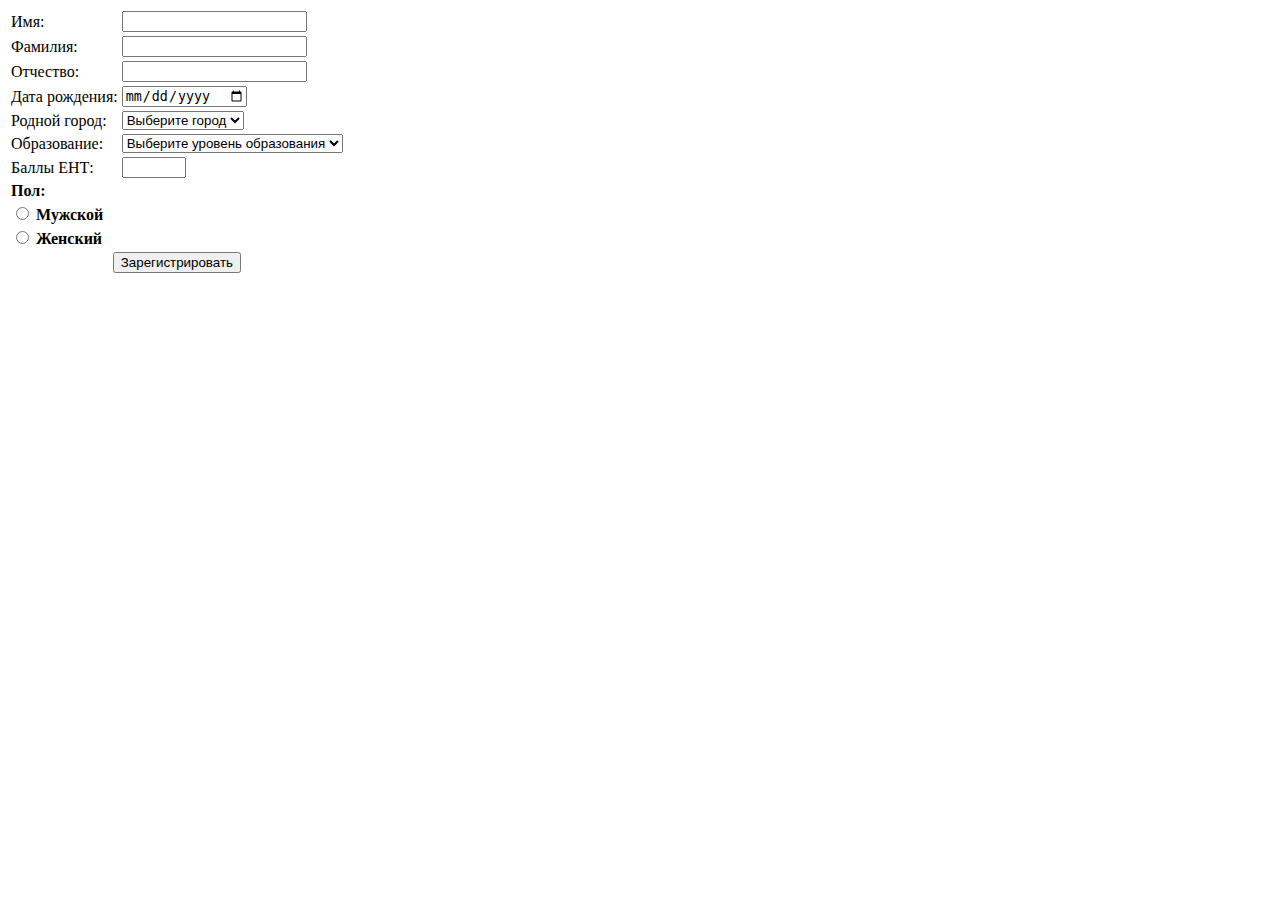
<file: java_new/three/indexn.html>
<!DOCTYPE html>
<html lang="ru">
<head>
    <meta charset="UTF-8">
    <meta name="viewport" content="width=device-width, initial-scale=1.0">
    <title>Регистрация Студента</title>
</head>
<body>

<form action="/submit_form" method="post">
    <table border="0">

        <tr>
            <td>Имя:</td>
            <td><input type="text" name="firstName"></td>
        </tr>

        <tr>
            <td>Фамилия:</td>
            <td><input type="text" name="lastName"></td>
        </tr>

        <tr>
            <td>Отчество:</td>
            <td><input type="text" name="middleName"></td>
        </tr>

        <tr>
            <td>Дата рождения:</td>
            <td><input type="date" name="birthDate"></td>
        </tr>

        <tr>
            <td>Родной город:</td> 
            <td>
                <select name='city'>
                    <option value="">Выберите город</option>
                    <option value="Astana">Astana</option>
                    <option value="Alamty">Alamty</option>
                    <option value="Aqtobe">Aqtobe</option>
                    <option value="Atyrau">Atyrau</option>
                    <option value="Semei">Semei</option>
                </select>
            </td>
        </tr>

        <tr>
            <td>Образование:</td>
            <td>
                <select name='education'>
                    <option value="">Выберите уровень образования</option>
                    <option value="РФМША">РФМША</option>
                    <option value="КТЛ">КТЛ</option>
                    <option value="НИШ">НИШ</option>
                    <option value = "39 Лицей">39 Лицей</option>
                </select>
            </td>
        </tr>

        <tr>
            <td>Баллы ЕНТ:</td>
            <td><input type="number" name="entScore" min="0" max="300"></td>
        </tr>

        <tr>
            <th colspan=2 align=left>Пол:</th>
        </tr>

        <tr>
            <th colspan=2 align=left>
                <input type='radio' id='male' name='gender' value='male'>
                <label for='male'>Мужской</label>
            </th>
        </tr>

        <tr>
            <th colspan=2 align=left>
                <input type='radio' id='female' name='gender' value='female'>
                <label for='female'>Женский</label>
            </th>
        </tr>

        <tr>
            <th colspan=2>
                <button type="submit">Зарегистрировать</button>
            </th>
        </tr>

    </table>
</form>

</body>
</html>
</file>
<file: spring/stryle.css>
* {
    margin: 0;
    padding: 0;
    box-sizing: border-box;
}

body {
    font-family: Arial, sans-serif;
    line-height: 1.6;
}

header {
    background-color: darkblue;
    padding: 40px;
    color: white;
}

header h1 {
    float: left;
    font-size: 22px;
    
}

header nav {
    float: right;
}

header nav ul {
    list-style: none;
    color:white;
}

header nav ul li {
    display: inline;
    margin-left: 20px;
    color:white;

}

header nav ul li a {
    text-decoration: none;
    color:white;
}

.pad_header{
    background-color: grey;
    color:white;
    text-align: center;
    width: 100%;
    height: 100%;
    padding:50px;
}
.pass{
    padding: 15px;
    background-color: white;
    width: 100%;
    height: 100%;
}
main {
    display: flex;
    flex-wrap: wrap;
    justify-content: space-around;
    padding: 20px;
}
.hello_txt{
    text-align: center;
    color: black;
}
.hello{
    text-align: center;
}

main section {
    background-color: #fff;
    border: 1px solid #ddd;
    padding: 20px;
    margin-bottom: 20px;
    text-align: center;
    flex: 0 0 calc(33.33% - 40px); 
}

button{
    background-color: blue;
    color: white;
    font-family: 'Courier New', Courier, monospace;
    width: 70px;
    height: 50px;
}

.img_crone {
    max-width: 500px;
    height: auto;
    margin-bottom: 10px;
}

.h1s {
    color: blue;
    margin-bottom: 10px;
}

main section p {
    margin-bottom: 10px;
    color:black;
    font-size: 5px;
}

footer {
    background-color: black;
    padding: 20px;
    text-align: center;
    color: white;
}
.registration-form {
    background-color: #fff;
    border: 1px solid #ddd;
    padding: 20px;
    text-align: center;
    width: 300px; 
    margin: 0 auto; 
    margin-bottom: 20px;
}

.pass {
    padding: 15px;
    background-color: white;
    width: 50%;
    height: 100%;
}


.registration-form h2 {
    color: blue;
    margin-bottom: 10px;
}
</file>
<file: Spring_2/style.css>
* {
    margin: 0;
    padding: 0;
    box-sizing: border-box;
}

body {
    font-family: Arial, sans-serif;  
}

.container{
    width: 80%;
    margin: 0 auto;
    display: flex;
    
}

.navBar{
    background-color: navy;
    display: flex;
    justify-content: space-between;
    color: white;
    padding: 20px;
}

.search-bar {
    background-color: #88b0d3;
    border: none;
    border-radius: 5px;
    padding: 5px;
    width: 200px;
}

.menu {
    padding: 20px;
    color: #333;
}

.menu-item {
    margin-bottom: 10px;
}

.profile {
    background-color: #fff;
    color: #333;
    margin-top: 20px;
    margin-left: 50px;
}

.profile img {
    width: 250px;
    height: 250px;
}

.bottom-left {
    text-align: center;
    width: 180px;
    height: 50px;
    background-color: #333;
    color: #fff;
    position: absolute;
    bottom: 0;
    left: 0;
}

.profiles {
    width: 300px;
    margin: 0 auto;
}

.info {
    display: flex;
    justify-content: space-between;
}

.stats {
    display: flex;
    justify-content: space-between;
    flex-wrap: wrap;
}
.cont {
    position: relative;
    text-align: center;
    color: white;
    margin-top: 25px;
    width: 300px;
    height: 350px;
    background-color:aliceblue;
    left: 20px;
  }
  .bottom-left {
    position: absolute;
    margin-top: 80px;
    left: 46px;
    background-color: grey;
  }
  .uk {
    margin-top: 10px;
    width: 250px;
    height: 250px;

  }

  .profile {
    width: 900px;
    padding: 20px;
    border: 1px solid #ccc;
    left: 50px;
}
.profile_2{
    width: 900px;
    padding: 20px;
    border: 1px solid #ccc;
    left: 50px;
    display: flex;
}
.name {
    font-size: 20px;
    font-weight: bold;
}
.status {
    color: #777;
}
.details {
    margin-top: 10px;
}
.counters {
    display: flex;
    justify-content: space-between;
    margin-top: 10px;
}

.menus {
    width: 200px;
    box-shadow: 0px 8px 16px 0px rgba(0,0,0,0.2);
    margin-top: 32px;
    right: 500px;
    margin-left: auto;
}
.menu-item {
    background-color: #f9f9f9;
    padding: 12px 16px;
    display: block;
    text-decoration: none;
}
.menu-item:hover {
    background-color: #f1f1f1;
}
.active {
    background-color: #ddd;
}
*{
    text-decoration: none;
}
.kein_cde{
    display: flex;
    justify-content: space-between;
    background-color: #f0f0f0;
    width: 800px;
    height: 200px;
    padding: 15px;
    border-radius: 10px;
    margin-top: 20px;

}

.kein_cde .friends{
    color: #333;
    display: flex;
    justify-content: space-between;
    font-size: 15px;
    font-weight: bold;
    margin-right: 10px;

}
.a1e{
    margin-right: 10px;
}

.kein_cde .search input {
    padding: 10px;
    width: 300px;
    border-radius: 5px;
    border: 1px solid #007BFF;
    margin-right: 10px;

}

.kein_cde .button {
    background-color: #007BFF;
    color: white;
    padding: 10px 20px;
    border: none;
    border-radius: 5px;
    cursor: pointer;
    width: 150px;
    height: 50px;
    font-size: 16px;
    font-weight: bold;
    margin-right: 10px;
}
</file>
<file: spring_en/static/style.css>
* {
    margin: 0;
    padding: 0;
    box-sizing: border-box;
}

body {
    font-family: Arial, sans-serif;
    line-height: 1.6;
}

header {
    background-color: darkred;
    padding: 40px;
    color: white;
}

header h1 {
    float: left;
    font-size: 22px;
    
}

header nav {
    float: right;
}

header nav ul {
    list-style: none;
    color:white;
}

header nav ul li {
    display: inline;
    margin-left: 20px;
    color:white;

}

header nav ul li a {
    text-decoration: none;
    color:white;
}

.pad_header{
    background-color: grey;
    color:white;
    text-align: center;
    width: 100%;
    height: 100%;
    padding:50px;
}
.pass{
    padding: 15px;
    background-color: white;
    width: 100%;
    height: 100%;
}
main {
    display: flex;
    flex-wrap: wrap;
    justify-content: space-around;
    padding: 20px;
}
.hello_txt{
    text-align: center;
    color: black;
}
.hello{
    text-align: center;
}

main section {
    background-color: #fff;
    border: 1px solid #ddd;
    padding: 20px;
    margin-bottom: 20px;
    text-align: center;
    flex: 0 0 calc(33.33% - 40px); 
}

button{
    background-color: blue;
    color: white;
    font-family: 'Courier New', Courier, monospace;
    width: 70px;
    height: 50px;
}

.img_crone {
    max-width: 500px;
    height: auto;
    margin-bottom: 10px;
}

.h1s {
    color: blue;
    margin-bottom: 10px;
}

main section p {
    margin-bottom: 10px;
    color:black;
    font-size: 5px;
}

footer {
    background-color: black;
    padding: 20px;
    text-align: center;
    color: white;
}
.registration-form {
    background-color: #fff;
    border: 1px solid #ddd;
    padding: 20px;
    text-align: center;
    width: 300px; 
    margin: 0 auto; 
    margin-bottom: 20px;
}

.pass {
    padding: 15px;
    background-color: white;
    width: 50%;
    height: 100%;
}


.registration-form h2 {
    color: blue;
    margin-bottom: 10px;
}

body {
    font-family: Arial, sans-serif;

}
img{
    width: 500px;
    height:500px;
}
.header {
    text-align: center;
    padding: 10px;
    background-color: #f8f9fa;
}
.main-news {
    margin: 20px;
}
.main-news img {
    width: 100%;
}
main-news h2 {
    margin: 0;
}
.main-news p {
    color: #6c757d;
}


.containerser {
  display: flex;
  justify-content: space-between;
  background-color: grey;
  padding: 10px;
}

.panel {
  background-color: white;
  border: 2px solid blue;
  flex: 1;
  margin: 10px;
  padding: 20px;
  text-align: center;
}

.panel img {
  width: 100%;
  height: auto;
}

.panel p {
  color: black;
}
</file>
<file: secend/style.css>
* {
    margin: 0;
    padding: 0;
    box-sizing: border-box;
}

body {
    font-family: Arial, sans-serif;
    line-height: 1.6;
}

header {
    background-color: darkblue;
    padding: 40px;
    color: white;
}

header h1 {
    float: left;
    font-size: 22px;
    
}

header nav {
    float: right;
}

header nav ul {
    list-style: none;
    color:white;
}

header nav ul li {
    display: inline;
    margin-left: 20px;
    color:white;

}

header nav ul li a {
    text-decoration: none;
    color:white;
}

.pad_header{
    background-color: grey;
    color:white;
    text-align: center;
    width: 100%;
    height: 100%;
    padding:50px;
}
.pass{
    padding: 15px;
    background-color: white;
    width: 100%;
    height: 100%;
}
main {
    display: flex;
    flex-wrap: wrap;
    justify-content: space-around;
    padding: 20px;
}
.hello_txt{
    text-align: center;
    color: black;
}
.hello{
    text-align: center;
}

main section {
    background-color: #fff;
    border: 1px solid #ddd;
    padding: 20px;
    margin-bottom: 20px;
    text-align: center;
    flex: 0 0 calc(33.33% - 40px); 
}

button{
    background-color: blue;
    color: white;
    font-family: 'Courier New', Courier, monospace;
    width: 70px;
    height: 50px;
}

main section img {
    max-width: 100%;
    height: auto;
    margin-bottom: 10px;
}

main section h2 {
    margin-bottom: 10px;
}

main section p {
    margin-bottom: 10px;
    color:white;
}

footer {
    background-color: black;
    padding: 20px;
    text-align: center;
    color: white;
}
</file>
<file: java_new/secend/style.css>
body {
    font-family: Arial, sans-serif;
    margin: 20px;
}



table {
    width: 100%;
    border-collapse: collapse;
    margin-bottom: 15px;
}

td {
    padding: 10px;
    border: 1px solid #ddd;
}
</file>
